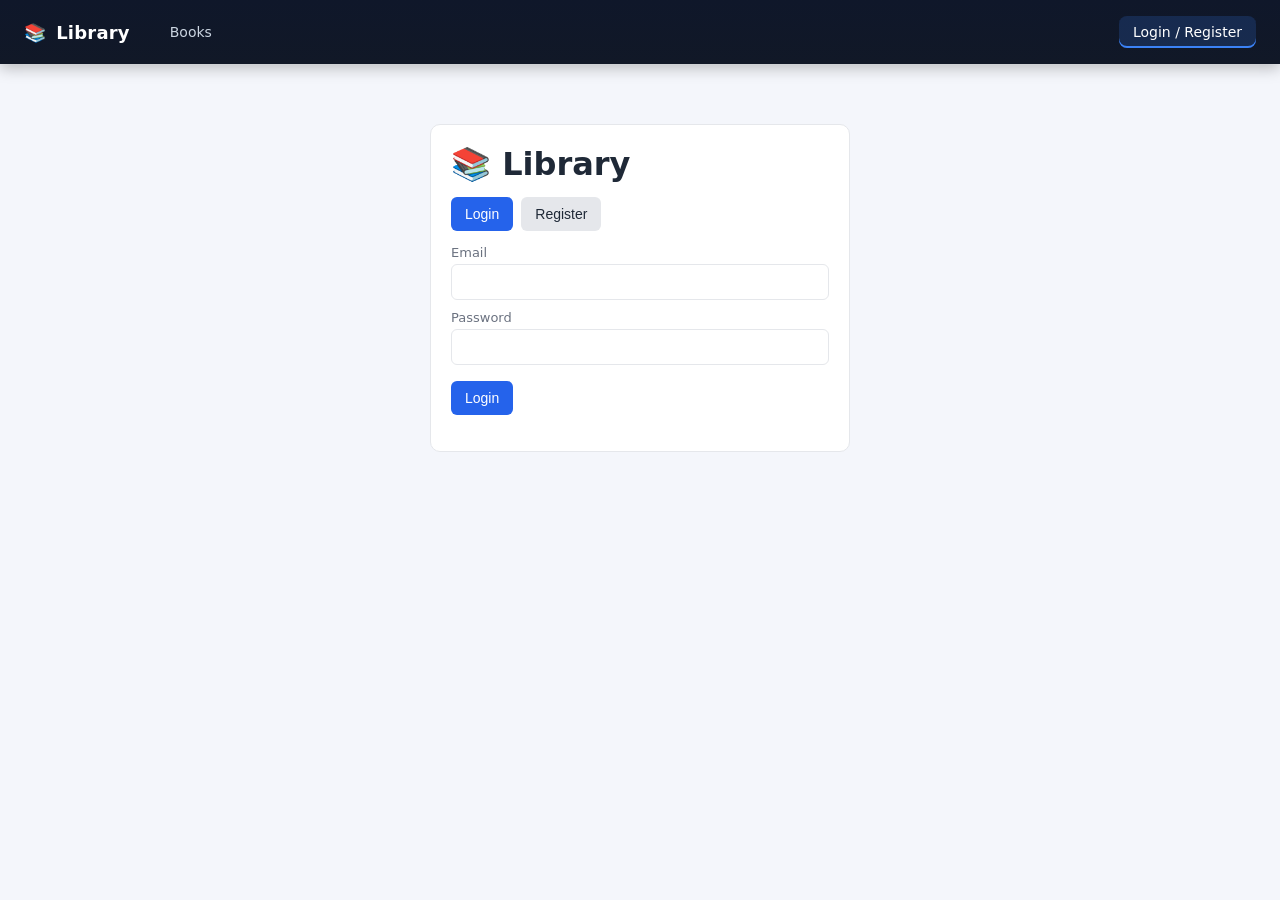
<file: frontend/index.html>
<!doctype html>
<html lang="en">
  <head>
    <meta charset="UTF-8" />
    <meta name="viewport" content="width=device-width, initial-scale=1" />
    <title>Library - Login</title>
    <link rel="stylesheet" href="css/style.css" />
  </head>
  <body>
    <header id="nav"></header>
    <main>
      <div class="auth-box card">
        <h1>📚 Library</h1>
        <div class="tabs">
          <button id="tabLogin" class="active" type="button">Login</button>
          <button id="tabRegister" type="button">Register</button>
        </div>
        <div id="msg"></div>

        <form id="loginForm">
          <label for="lEmail">Email</label>
          <input id="lEmail" type="email" required autocomplete="username" />
          <label for="lPassword">Password</label>
          <input
            id="lPassword"
            type="password"
            required
            autocomplete="current-password"
          />
          <p><button type="submit">Login</button></p>
        </form>

        <form id="registerForm" hidden>
          <label for="rName">Full name</label>
          <input id="rName" type="text" required minlength="2" />
          <label for="rEmail">Email</label>
          <input id="rEmail" type="email" required autocomplete="username" />
          <label for="rPassword">Password (min 6 characters)</label>
          <input
            id="rPassword"
            type="password"
            required
            minlength="6"
            autocomplete="new-password"
          />
          <p><button type="submit">Create account</button></p>
        </form>
      </div>
    </main>
    <script src="js/config.js"></script>
    <script src="js/common.js"></script>
    <script src="js/auth.js"></script>
  </body>
</html>
</file>
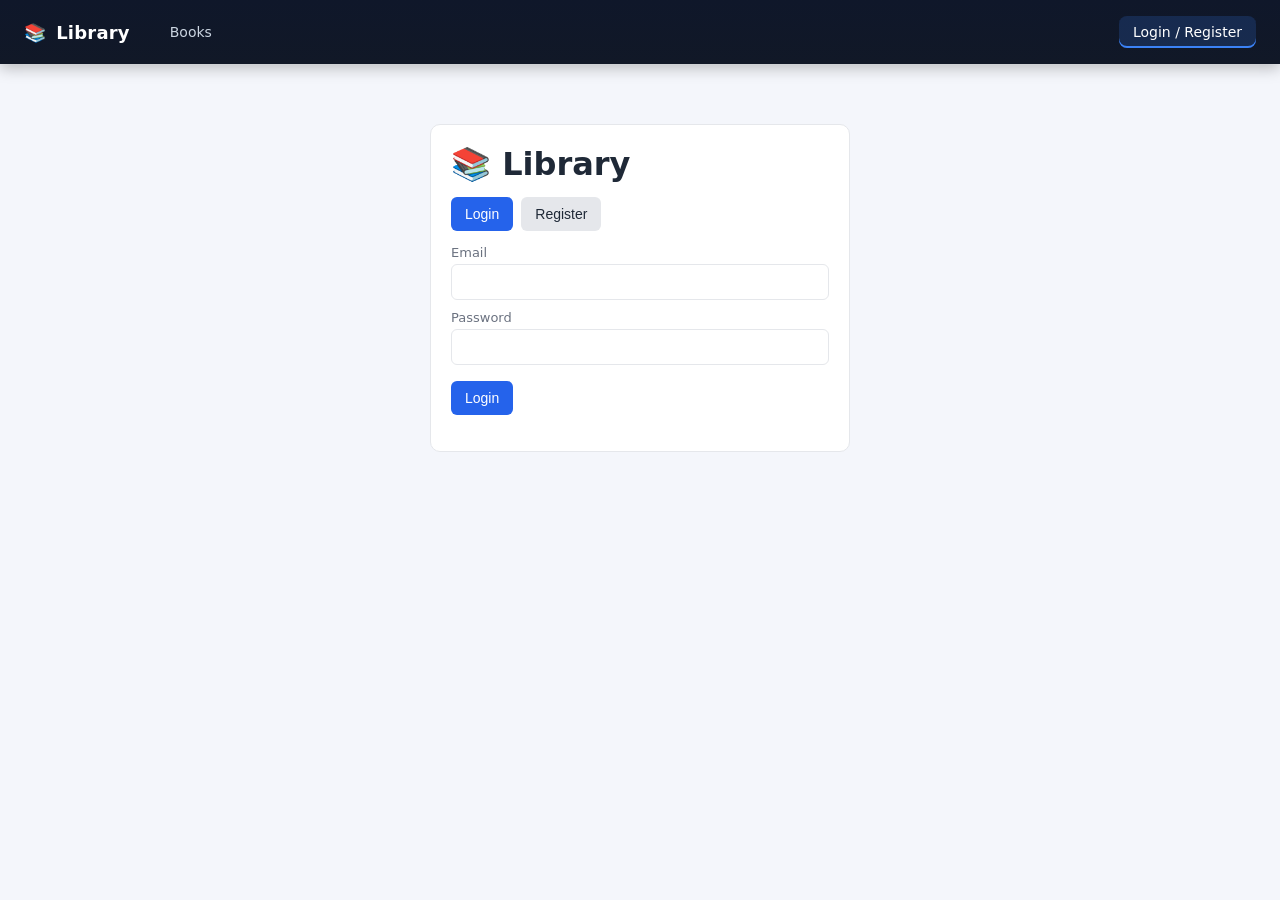
<file: frontend/admin.html>
<!DOCTYPE html>
<html lang="en">
<head>
  <meta charset="UTF-8">
  <meta name="viewport" content="width=device-width, initial-scale=1">
  <title>Library - Authors & Categories</title>
  <link rel="stylesheet" href="css/style.css">
</head>
<body>
  <header id="nav"></header>
  <main>
    <div id="msg"></div>
    <div class="two">
      <div class="card">
        <h2>Authors</h2>
        <form id="authorForm">
          <label for="aName">Name</label><input id="aName" required minlength="2">
          <label for="aBio">Bio (optional)</label><textarea id="aBio" rows="2"></textarea>
          <p><button type="submit">Add author</button></p>
        </form>
        <div id="authors"></div>
      </div>
      <div class="card">
        <h2>Categories</h2>
        <form id="categoryForm">
          <label for="cName">Name</label><input id="cName" required minlength="2">
          <p><button type="submit">Add category</button></p>
        </form>
        <div id="categories"></div>
      </div>
    </div>
  </main>
  <script src="js/config.js"></script>
  <script src="js/common.js"></script>
  <script src="js/admin.js"></script>
</body>
</html>
</file>
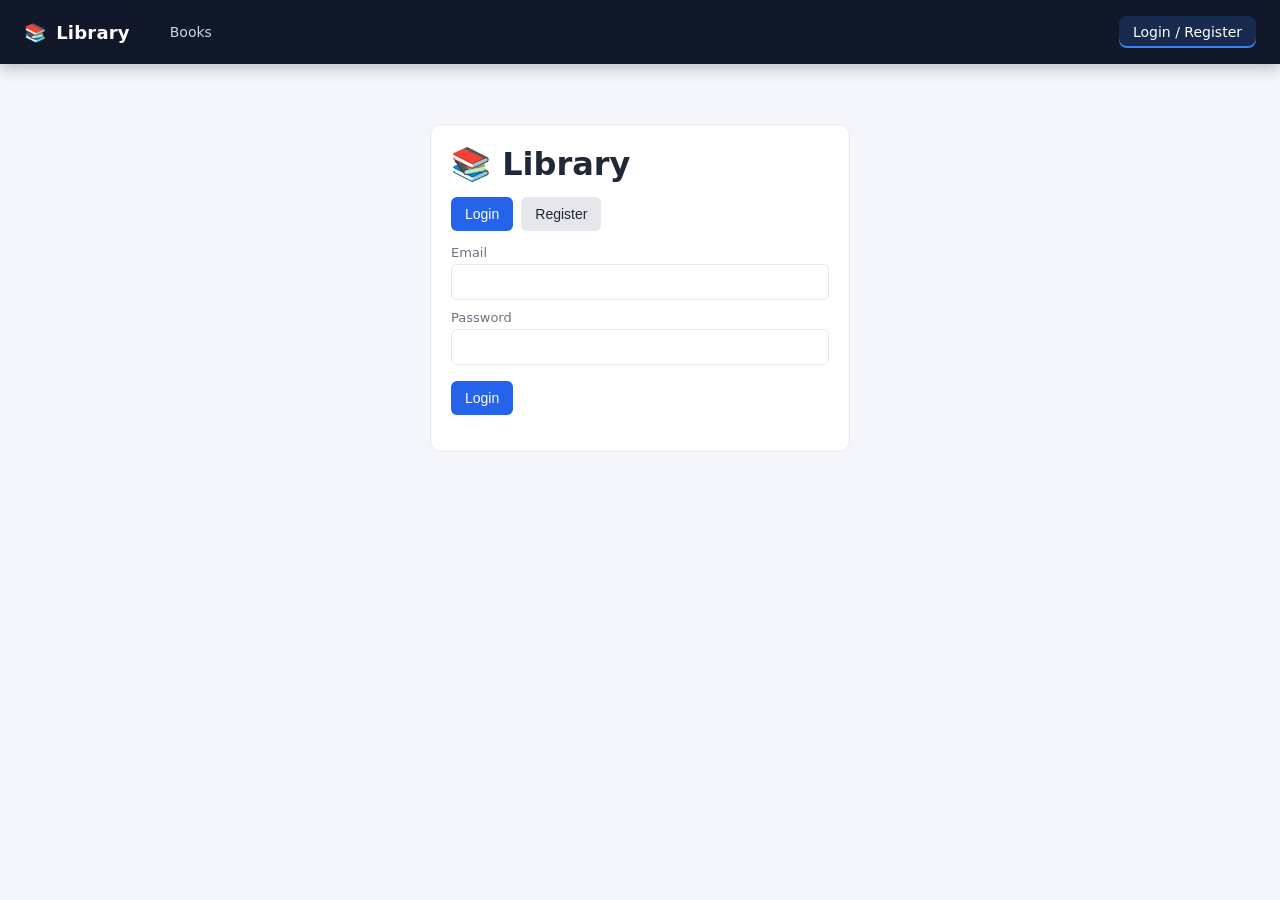
<file: frontend/author.html>
<!doctype html>
<html lang="en">
  <head>
    <meta charset="UTF-8" />
    <meta name="viewport" content="width=device-width, initial-scale=1" />
    <title>Library - Author</title>
    <link rel="stylesheet" href="css/style.css" />
  </head>
  <body>
    <header id="nav"></header>
    <main>
      <div id="msg"></div>
      <div class="card" id="profile"></div>
    </main>
    <script src="https://code.jquery.com/jquery-3.7.1.min.js"></script>
    <script src="js/config.js"></script>
    <script src="js/common.js"></script>
    <script src="js/author.js"></script>
  </body>
</html>
</file>
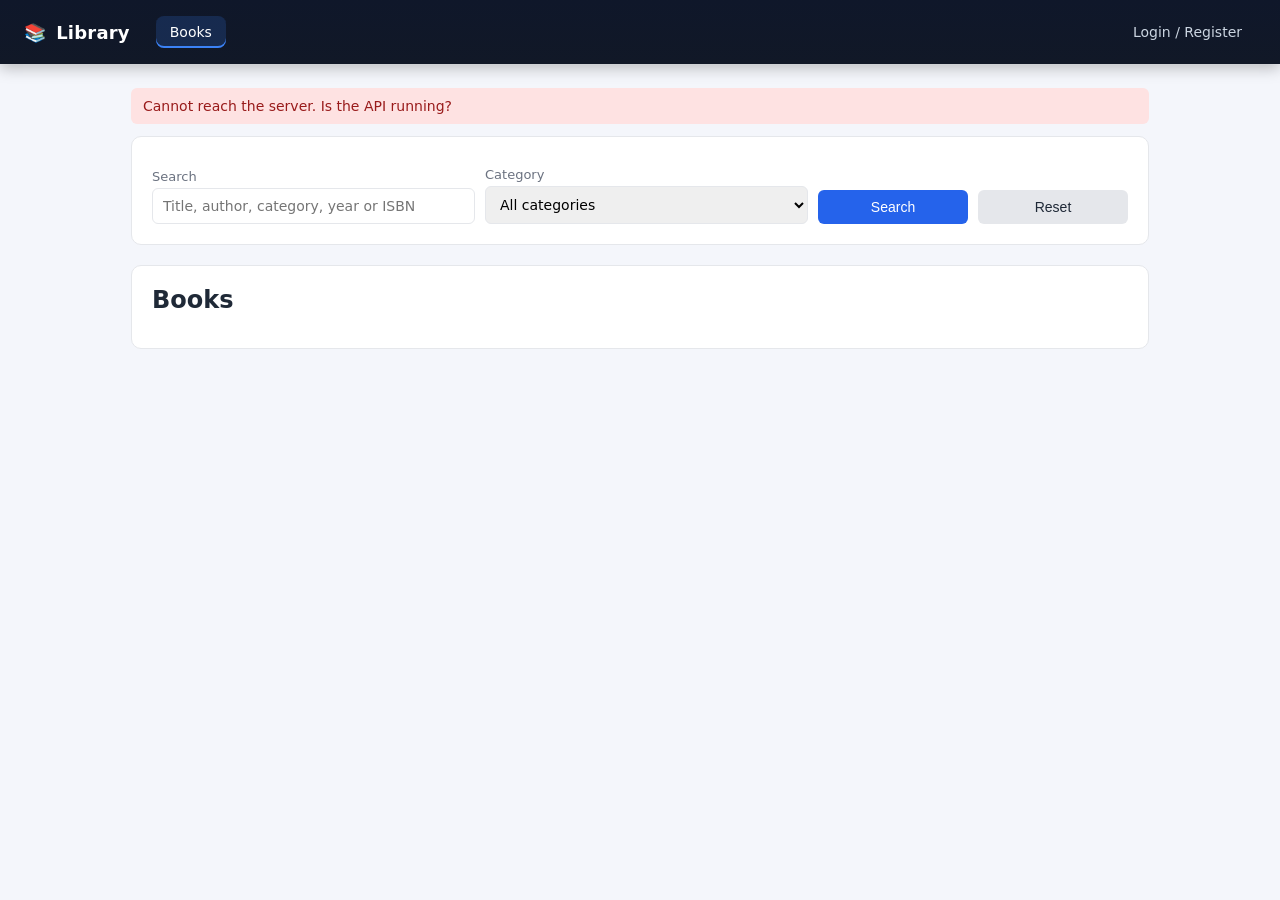
<file: frontend/books.html>
<!doctype html>
<html lang="en">
  <head>
    <meta charset="UTF-8" />
    <meta name="viewport" content="width=device-width, initial-scale=1" />
    <title>Library - Books</title>
    <link rel="stylesheet" href="css/style.css" />
  </head>
  <body>
    <header id="nav"></header>
    <main>
      <div id="msg"></div>

      <div class="card">
        <div class="row">
          <div>
            <label for="search">Search</label>
            <input
              id="search"
              type="search"
              placeholder="Title, author, category, year or ISBN"
            />
          </div>
          <div>
            <label for="categoryFilter">Category</label>
            <select id="categoryFilter">
              <option value="">All categories</option>
            </select>
          </div>
          <button id="searchBtn" type="button">Search</button>
          <button id="resetBtn" type="button" class="secondary">Reset</button>
        </div>
      </div>

      <div class="card">
        <div class="toolbar">
          <h2 style="margin: 0">Books</h2>
          <button id="addBtn" type="button" hidden>+ Add book</button>
        </div>
        <div id="list"></div>
        <div id="pager"></div>
      </div>
    </main>
    <script src="js/config.js"></script>
    <script src="js/common.js"></script>
    <script src="js/books.js"></script>
  </body>
</html>
</file>
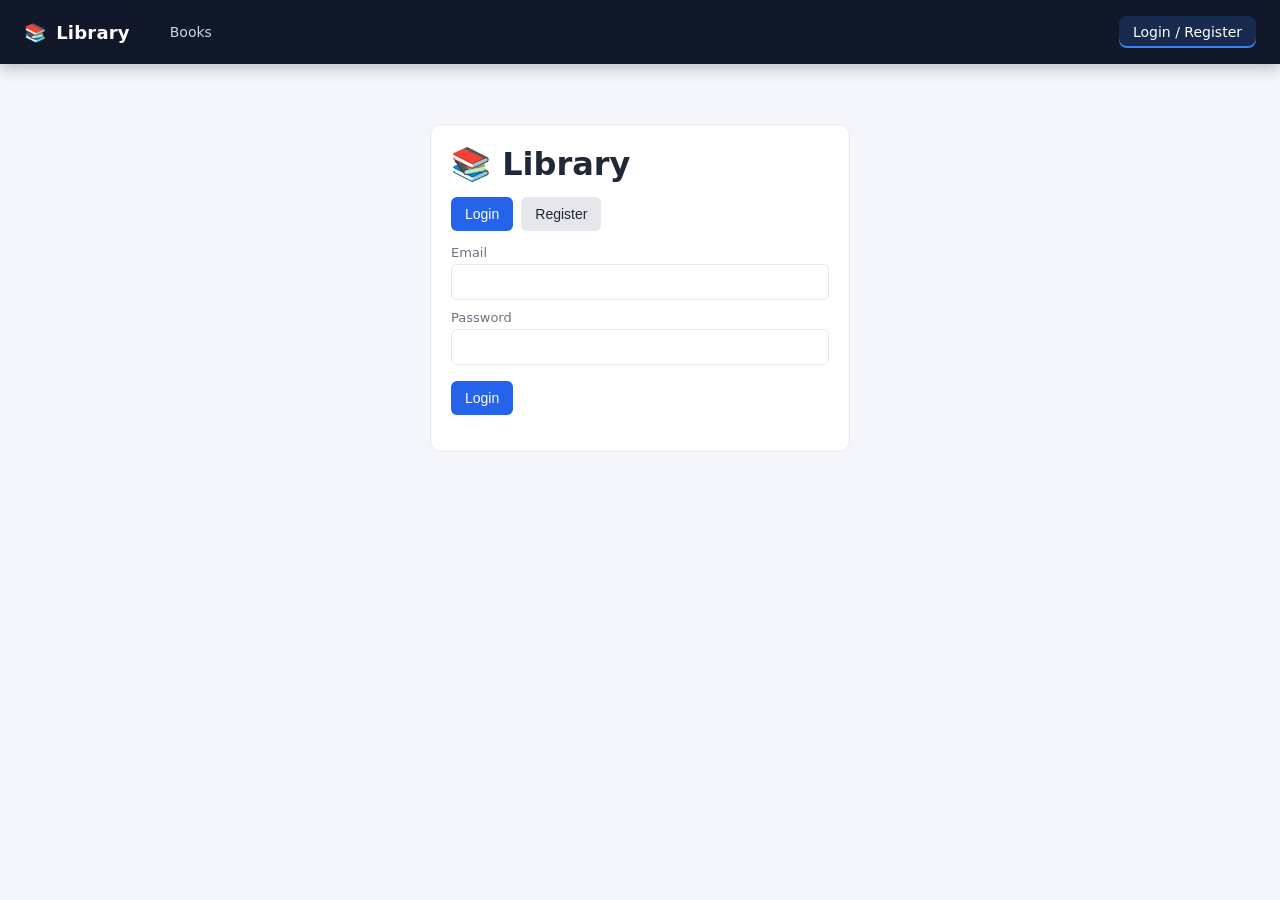
<file: frontend/loans.html>
<!DOCTYPE html>
<html lang="en">
<head>
  <meta charset="UTF-8">
  <meta name="viewport" content="width=device-width, initial-scale=1">
  <title>Library - Loans</title>
  <link rel="stylesheet" href="css/style.css">
</head>
<body>
  <header id="nav"></header>
  <main>
    <div id="msg"></div>
    <div class="card">
      <h2 id="title">Loans</h2>
      <div id="list"></div>
    </div>
  </main>
  <script src="js/config.js"></script>
  <script src="js/common.js"></script>
  <script src="js/loans.js"></script>
</body>
</html>
</file>
<file: frontend/css/style.css>
/* ============ base ============ */
:root {
  --bg: #f4f6fb;
  --card: #fff;
  --text: #1f2937;
  --muted: #6b7280;
  --primary: #2563eb;
  --primary-d: #1d4ed8;
  --danger: #dc2626;
  --ok: #16a34a;
  --warn: #d97706;
  --border: #e5e7eb;
}
* {
  box-sizing: border-box;
}
body {
  margin: 0;
  font-family:
    system-ui,
    Segoe UI,
    Arial,
    sans-serif;
  background: var(--bg);
  color: var(--text);
}
main {
  max-width: 1050px;
  margin: 24px auto;
  padding: 0 16px;
}
main a:not(.btn) {
  color: var(--primary);
  text-decoration: none;
}
main a:not(.btn):hover {
  text-decoration: underline;
}
h1,
h2 {
  margin: 0 0 14px;
}
h3 {
  margin: 0 0 12px;
}
.muted {
  color: var(--muted);
  font-size: 13px;
}

/* ============ navbar ============ */
header.nav {
  position: sticky;
  top: 0;
  z-index: 50;
  display: flex;
  align-items: center;
  gap: 8px;
  height: 64px;
  padding: 0 24px;
  background: linear-gradient(180deg, #0f172a, #111827);
  color: #fff;
  box-shadow:
    0 1px 0 rgba(255, 255, 255, 0.06),
    0 4px 14px rgba(0, 0, 0, 0.25);
}
header.nav .brand {
  display: flex;
  align-items: center;
  gap: 10px;
  margin-right: 18px;
  font-size: 18px;
  font-weight: 700;
  letter-spacing: 0.2px;
  color: #fff;
  text-decoration: none;
}
header.nav .nav-links {
  display: flex;
  align-items: center;
  gap: 4px;
}
header.nav a.nav-link {
  padding: 8px 14px;
  border-radius: 8px;
  font-size: 14px;
  font-weight: 500;
  color: #cbd5e1;
  text-decoration: none;
  transition:
    background 0.15s,
    color 0.15s;
}
header.nav a.nav-link:hover {
  background: rgba(255, 255, 255, 0.08);
  color: #fff;
}
header.nav a.nav-link.active {
  background: rgba(59, 130, 246, 0.18);
  color: #fff;
  box-shadow: inset 0 -2px 0 #3b82f6;
}
header.nav .spacer {
  flex: 1;
}

.user-menu-wrap {
  position: relative;
}
header.nav .user-chip {
  display: flex;
  align-items: center;
  gap: 10px;
  padding: 5px 12px 5px 5px;
  background: rgba(255, 255, 255, 0.06);
  border: 1px solid rgba(255, 255, 255, 0.12);
  border-radius: 99px;
  color: #fff;
  font-size: 13px;
  cursor: pointer;
  transition: background 0.15s;
}
header.nav .user-chip:hover,
header.nav .user-chip[aria-expanded="true"],
header.nav .user-chip.active {
  background: rgba(255, 255, 255, 0.16);
}
.nav-avatar {
  width: 32px;
  height: 32px;
  border-radius: 50%;
  display: flex;
  align-items: center;
  justify-content: center;
  font-size: 12px;
  font-weight: 700;
  color: #fff;
}
.user-text {
  display: flex;
  flex-direction: column;
  align-items: flex-start;
  line-height: 1.2;
}
.user-name {
  font-weight: 600;
}
.user-role {
  font-size: 11px;
  color: #94a3b8;
}
.caret {
  font-size: 10px;
  color: #94a3b8;
}
.user-menu {
  position: absolute;
  right: 0;
  top: calc(100% + 10px);
  min-width: 230px;
  padding: 6px;
  background: #fff;
  color: #1f2937;
  border: 1px solid var(--border);
  border-radius: 12px;
  box-shadow: 0 12px 30px rgba(0, 0, 0, 0.25);
  z-index: 60;
}
.user-menu[hidden] {
  display: none;
}
.user-menu-head {
  padding: 10px 12px;
  margin-bottom: 6px;
  border-bottom: 1px solid var(--border);
}
.user-menu .menu-item {
  display: block;
  width: 100%;
  padding: 9px 12px;
  background: transparent;
  border: 0;
  border-radius: 8px;
  color: #1f2937;
  font-size: 14px;
  text-align: left;
  text-decoration: none;
  cursor: pointer;
}
.user-menu .menu-item:hover {
  background: #f3f4f6;
}
.user-menu .danger-item {
  color: var(--danger);
}
.user-menu .danger-item:hover {
  background: #fee2e2;
}

/* ============ cards, forms, buttons ============ */
.card {
  background: var(--card);
  border: 1px solid var(--border);
  border-radius: 10px;
  padding: 20px;
  margin-bottom: 20px;
}
label {
  display: block;
  font-size: 13px;
  margin: 10px 0 4px;
  color: var(--muted);
}
input,
select,
textarea {
  width: 100%;
  padding: 9px 10px;
  border: 1px solid var(--border);
  border-radius: 6px;
  font-size: 14px;
  font-family: inherit;
}
input:focus,
select:focus,
textarea:focus {
  outline: 2px solid rgba(37, 99, 235, 0.35);
  border-color: var(--primary);
}
input:disabled {
  background: #f3f4f6;
  color: var(--muted);
}
button,
.btn {
  background: var(--primary);
  color: #fff;
  border: 0;
  border-radius: 6px;
  padding: 9px 14px;
  font-size: 14px;
  cursor: pointer;
}
button:hover {
  background: var(--primary-d);
}
button:disabled {
  background: #9ca3af;
  cursor: not-allowed;
}
button.secondary {
  background: #e5e7eb;
  color: var(--text);
}
button.secondary:hover {
  background: #d1d5db;
}
button.danger {
  background: var(--danger);
}
button.small {
  padding: 5px 10px;
  font-size: 12px;
}
.row {
  display: flex;
  gap: 10px;
  align-items: end;
  flex-wrap: wrap;
}
.row > * {
  flex: 1;
  min-width: 150px;
}
.row > button {
  flex: 0 0 auto;
}
.toolbar {
  display: flex;
  justify-content: space-between;
  align-items: center;
  margin-bottom: 12px;
  gap: 10px;
  flex-wrap: wrap;
}
.actions {
  display: flex;
  gap: 6px;
  flex-wrap: wrap;
}

/* ============ tables, badges, messages ============ */
table {
  width: 100%;
  border-collapse: collapse;
  font-size: 14px;
}
th,
td {
  text-align: left;
  padding: 9px 8px;
  border-bottom: 1px solid var(--border);
  vertical-align: top;
}
th {
  color: var(--muted);
  font-weight: 600;
  font-size: 12px;
  text-transform: uppercase;
}
.badge {
  display: inline-block;
  padding: 2px 8px;
  border-radius: 99px;
  font-size: 12px;
  color: #fff;
}
.badge.ok {
  background: var(--ok);
}
.badge.warn {
  background: var(--warn);
}
.badge.bad {
  background: var(--danger);
}
.badge.gray {
  background: #6b7280;
}
.msg {
  padding: 10px 12px;
  border-radius: 6px;
  margin-bottom: 12px;
  font-size: 14px;
}
.msg.error {
  background: #fee2e2;
  color: #991b1b;
}
.msg.success {
  background: #dcfce7;
  color: #166534;
}
.empty {
  color: var(--muted);
  padding: 16px 0;
  text-align: center;
}
.tabs {
  display: flex;
  gap: 8px;
  margin-bottom: 14px;
}
.tabs button {
  background: #e5e7eb;
  color: var(--text);
}
.tabs button.active {
  background: var(--primary);
  color: #fff;
}
.auth-box {
  max-width: 420px;
  margin: 60px auto;
}

/* ============ modal + pager ============ */
.modal-bg {
  position: fixed;
  inset: 0;
  background: rgba(0, 0, 0, 0.45);
  display: flex;
  align-items: center;
  justify-content: center;
  padding: 16px;
  z-index: 100;
}
.modal {
  background: #fff;
  border-radius: 10px;
  padding: 22px;
  width: 100%;
  max-width: 520px;
  max-height: 90vh;
  overflow: auto;
}
#pager {
  display: flex;
  justify-content: flex-end;
  align-items: center;
  gap: 10px;
  margin-top: 14px;
}
.two {
  display: grid;
  grid-template-columns: 1fr 1fr;
  gap: 20px;
}
@media (max-width: 760px) {
  .two {
    grid-template-columns: 1fr;
  }
}

/* ============ author picker (chips) ============ */
.picker {
  position: relative;
}
.chips {
  display: flex;
  flex-wrap: wrap;
  gap: 6px;
  margin-bottom: 6px;
}
.chip {
  display: inline-flex;
  align-items: center;
  gap: 6px;
  padding: 3px 6px 3px 12px;
  background: #dbeafe;
  color: #1e3a8a;
  border-radius: 99px;
  font-size: 13px;
}
.chip-x {
  padding: 0 6px;
  background: transparent;
  color: #1e3a8a;
  border-radius: 50%;
  font-size: 16px;
  line-height: 1;
}
.chip-x:hover {
  background: #bfdbfe;
}
.picker-list {
  position: absolute;
  left: 0;
  right: 0;
  top: 100%;
  z-index: 20;
  margin-top: 4px;
  max-height: 180px;
  overflow: auto;
  background: #fff;
  border: 1px solid var(--border);
  border-radius: 6px;
  box-shadow: 0 8px 20px rgba(0, 0, 0, 0.12);
}
.picker-item {
  padding: 9px 12px;
  font-size: 14px;
  cursor: pointer;
}
.picker-item:hover {
  background: #f3f4f6;
}
.picker-empty {
  padding: 10px 12px;
  color: var(--muted);
  font-size: 14px;
}
.checks {
  display: flex;
  flex-wrap: wrap;
  gap: 6px 14px;
  border: 1px solid var(--border);
  border-radius: 6px;
  padding: 8px;
}
.checks label {
  display: flex;
  align-items: center;
  gap: 6px;
  margin: 0;
  color: var(--text);
}
.checks input {
  width: auto;
}

/* ============ author + user profile ============ */
.back {
  display: inline-block;
  margin-bottom: 14px;
  font-size: 14px;
}
.profile-head {
  display: flex;
  align-items: center;
  gap: 20px;
  flex-wrap: wrap;
}
.avatar {
  width: 92px;
  height: 92px;
  flex: 0 0 auto;
  border-radius: 50%;
  display: flex;
  align-items: center;
  justify-content: center;
  font-size: 34px;
  font-weight: 700;
  color: #fff;
}
.profile-name {
  margin: 0 0 8px;
  font-size: 28px;
}
.meta {
  display: flex;
  flex-wrap: wrap;
  gap: 8px;
}
.pill {
  padding: 4px 12px;
  background: #f3f4f6;
  border: 1px solid var(--border);
  border-radius: 99px;
  font-size: 13px;
}
.stats {
  display: grid;
  grid-template-columns: repeat(auto-fit, minmax(130px, 1fr));
  gap: 12px;
  margin-bottom: 20px;
}
.stat {
  padding: 14px;
  text-align: center;
  background: #fafbff;
  border: 1px solid var(--border);
  border-radius: 10px;
}
.stat-n {
  font-size: 26px;
  font-weight: 700;
  color: var(--primary);
}
.bio {
  max-width: 70ch;
  line-height: 1.7;
}
.book-filter {
  margin-bottom: 14px;
}
.book-grid {
  display: grid;
  grid-template-columns: repeat(auto-fill, minmax(220px, 1fr));
  gap: 14px;
}
.book-card {
  display: flex;
  flex-direction: column;
  gap: 8px;
  padding: 14px;
  border: 1px solid var(--border);
  border-radius: 10px;
  transition: box-shadow 0.15s;
}
.book-card:hover {
  box-shadow: 0 4px 14px rgba(0, 0, 0, 0.08);
}
.book-title {
  font-weight: 600;
}
.book-meta {
  display: flex;
  justify-content: space-between;
  align-items: center;
}
.profile-grid {
  display: grid;
  grid-template-columns: 1fr 1fr;
  gap: 20px;
}
.profile-grid > .card {
  margin-bottom: 0;
}
.profile-grid {
  margin-bottom: 20px;
}
.strength {
  height: 6px;
  margin-top: 6px;
  background: #e5e7eb;
  border-radius: 99px;
  overflow: hidden;
}
.strength span {
  display: block;
  height: 100%;
  width: 0;
  transition:
    width 0.2s,
    background 0.2s;
}
.loan-row {
  display: flex;
  justify-content: space-between;
  align-items: center;
  gap: 12px;
  padding: 10px 0;
  border-bottom: 1px solid var(--border);
}
@media (max-width: 800px) {
  .profile-grid {
    grid-template-columns: 1fr;
  }
}

/* ============ small screens ============ */
@media (max-width: 700px) {
  header.nav {
    height: auto;
    min-height: 56px;
    padding: 8px 12px;
    flex-wrap: wrap;
  }
  .user-text,
  .caret {
    display: none;
  }
  header.nav .user-chip {
    padding: 4px;
  }
}
</file>
